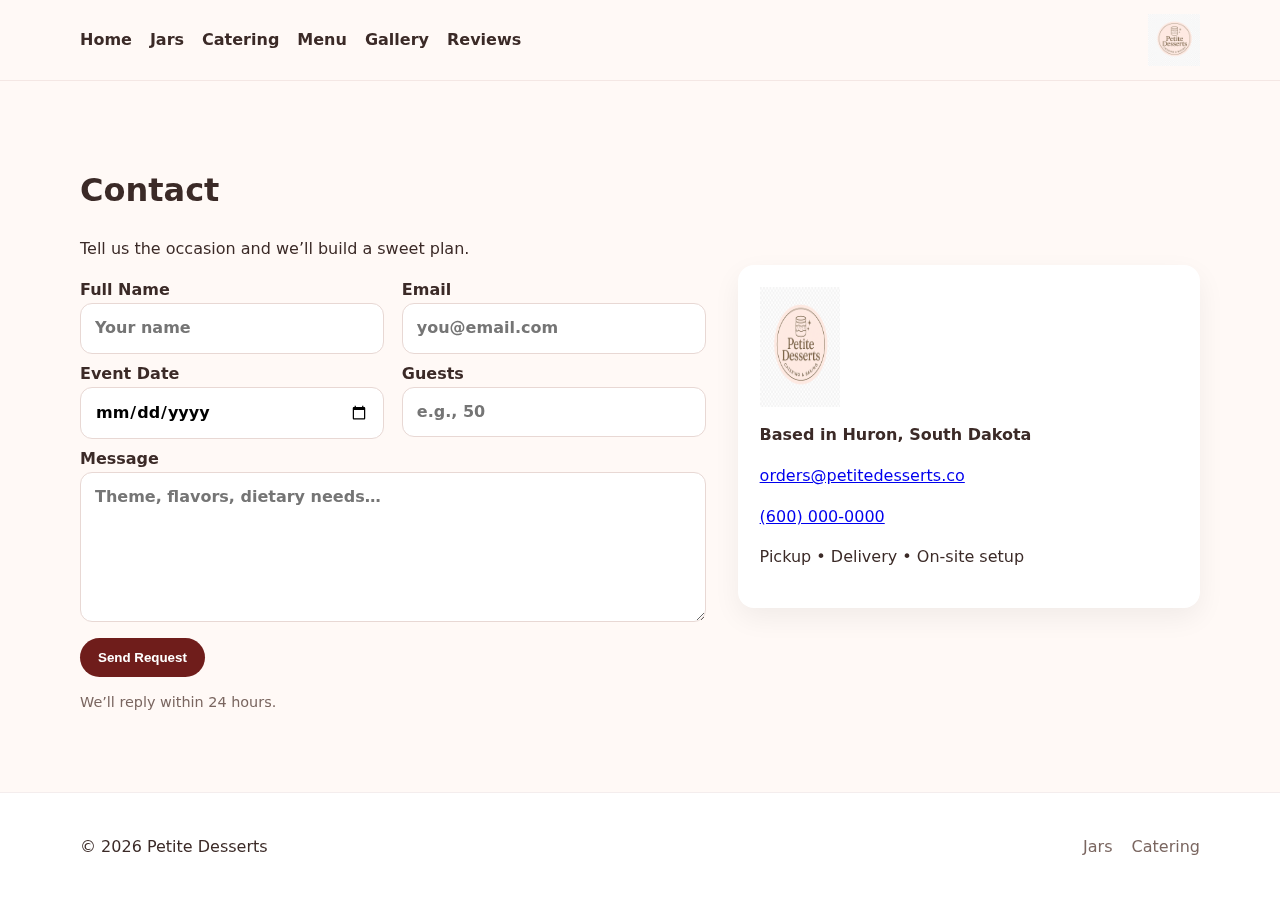
<file: contact.html>
<!DOCTYPE html>
<html lang="en">
<head>
  <meta charset="UTF-8" />
  <meta name="viewport" content="width=device-width, initial-scale=1" />
  <title>Contact — Petite Desserts</title>
  <meta name="description" content="Request a quote or ask a question." />
  <link rel="stylesheet" href="styles.css" />
  <script defer src="script.js"></script>
</head>
<body>
  <header class="site-header" data-scrolled="false">
    <div class="container header-inner">
      <nav class="nav">
        <button class="nav-toggle" aria-label="Menu" aria-expanded="false">☰</button>
        <ul class="nav-menu">
          <li><a href="index.html">Home</a></li>
          <li><a href="shop.html">Jars</a></li>
          <li><a href="catering.html">Catering</a></li>
          <li><a href="menu.html">Menu</a></li>
          <li><a href="gallery.html">Gallery</a></li>
          <li><a href="reviews.html">Reviews</a></li>
        </ul>
      </nav>
      <a class="brand" href="index.html" style="margin-left:auto;">
        <img src="images/logo.png" alt="Petite Desserts" class="brand-logo" width="160" height="160">
      </a>
    </div>
  </header>

  <main class="section">
    <div class="container two-col">
      <div class="text" data-animate>
        <h1>Contact</h1>
        <p>Tell us the occasion and we’ll build a sweet plan.</p>
        <!-- Replace YOUR_FORMSPREE_ID -->
        <form class="form" id="contactForm" action="https://formspree.io/f/YOUR_FORMSPREE_ID" method="POST">
          <input type="text" name="_gotcha" class="hp" aria-hidden="true" tabindex="-1">
          <div class="grid two">
            <label>Full Name<input required name="name" type="text" placeholder="Your name"></label>
            <label>Email<input required name="email" type="email" placeholder="you@email.com"></label>
          </div>
          <div class="grid two">
            <label>Event Date<input name="date" type="date"></label>
            <label>Guests<input name="guests" type="number" min="1" placeholder="e.g., 50"></label>
          </div>
          <label>Message<textarea name="message" rows="5" placeholder="Theme, flavors, dietary needs…"></textarea></label>
          <button class="btn" type="submit">Send Request</button>
          <p class="form-note">We’ll reply within 24 hours.</p>
        </form>
      </div>
      <div class="media" data-animate>
        <div class="contact-card">
          <img src="images/logo.png" alt="" class="contact-logo" width="120" height="120">
          <p><strong>Based in Huron, South Dakota</strong></p>
          <p><a href="mailto:orders@petitedesserts.co">orders@petitedesserts.co</a></p>
          <p><a href="tel:+16000000000">(600) 000-0000</a></p>
          <p>Pickup • Delivery • On-site setup</p>
        </div>
      </div>
    </div>
  </main>

  <footer class="site-footer">
    <div class="container footer-inner">
      <p>© <span id="year"></span> Petite Desserts</p>
      <nav class="footer-nav">
        <a href="shop.html">Jars</a>
        <a href="catering.html">Catering</a>
      </nav>
    </div>
  </footer>
</body>
</html>
</file>
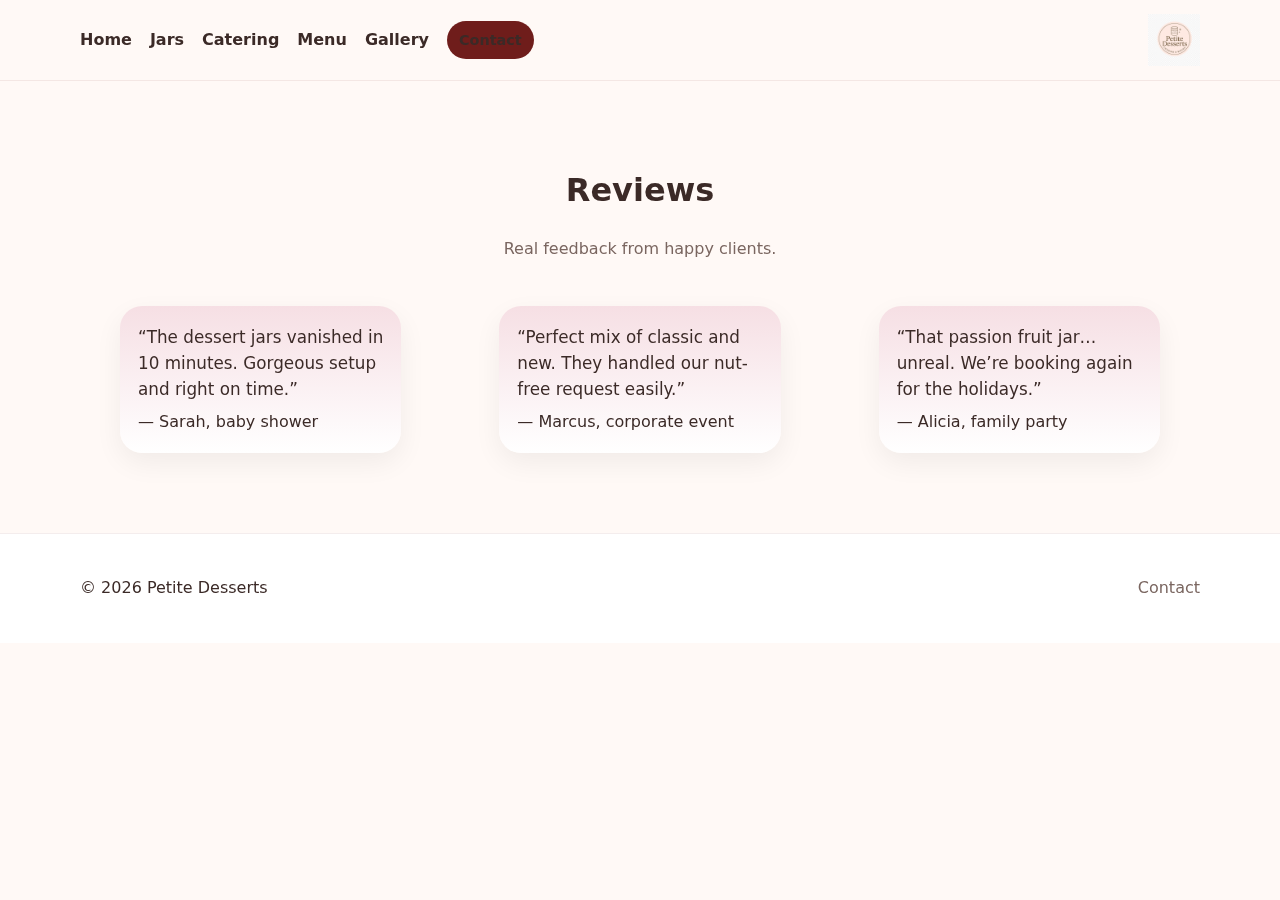
<file: reviews.html>
<!DOCTYPE html>
<html lang="en">
<head>
  <meta charset="UTF-8" />
  <meta name="viewport" content="width=device-width, initial-scale=1" />
  <title>Reviews — Petite Desserts</title>
  <meta name="description" content="Sweet words from happy clients." />
  <link rel="stylesheet" href="styles.css" />
  <script defer src="script.js"></script>
</head>
<body>
  <header class="site-header" data-scrolled="false">
    <div class="container header-inner">
      <nav class="nav">
        <button class="nav-toggle" aria-label="Menu" aria-expanded="false">☰</button>
        <ul class="nav-menu">
          <li><a href="index.html">Home</a></li>
          <li><a href="shop.html">Jars</a></li>
          <li><a href="catering.html">Catering</a></li>
          <li><a href="menu.html">Menu</a></li>
          <li><a href="gallery.html">Gallery</a></li>
          <li><a href="contact.html" class="btn small">Contact</a></li>
        </ul>
      </nav>
      <a class="brand" href="index.html" style="margin-left:auto;">
        <img src="images/logo.png" alt="Petite Desserts" class="brand-logo" width="160" height="160">
      </a>
    </div>
  </header>

  <main class="section">
    <div class="container">
      <div class="section-head">
        <h1>Reviews</h1>
        <p>Real feedback from happy clients.</p>
      </div>
      <div class="grid cards-3" id="reviewsGrid"></div>
    </div>
  </main>

  <footer class="site-footer">
    <div class="container footer-inner">
      <p>© <span id="year"></span> Petite Desserts</p>
      <nav class="footer-nav">
        <a href="contact.html">Contact</a>
      </nav>
    </div>
  </footer>
</body>
</html>
</file>
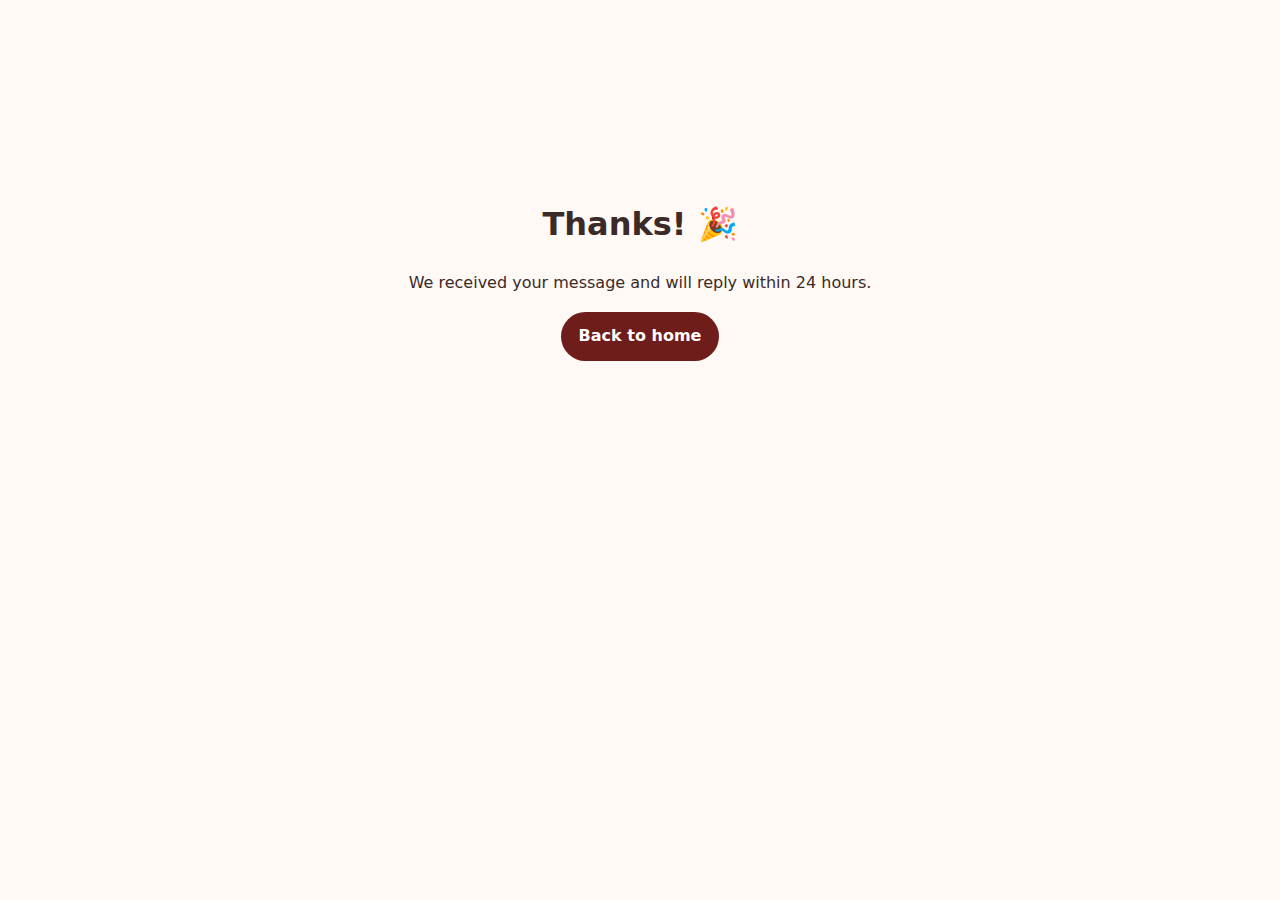
<file: thankyou.html>
<!DOCTYPE html>
<html lang="en">
<head>
  <meta charset="UTF-8" />
  <meta name="viewport" content="width=device-width, initial-scale=1" />
  <title>Thank you — Petite Desserts</title>
  <link rel="stylesheet" href="styles.css" />
</head>
<body>
  <main class="section" style="min-height:60vh; display:grid; place-items:center;">
    <div class="container" style="text-align:center">
      <h1>Thanks! 🎉</h1>
      <p>We received your message and will reply within 24 hours.</p>
      <a class="btn" href="index.html">Back to home</a>
    </div>
  </main>
</body>
</html>
</file>
<file: styles.css>
:root{
  --pink:#f6dfe4;
  --cocoa:#6f1d1b;
  --cream:#fff9f6;
  --ink:#3b2a27;
  --muted:#7a6660;
  --ring: 0 0 0 3px rgba(111,29,27,.15);
  --radius:22px;
}

*{box-sizing:border-box}
html,body{height:100%}
body{
  margin:0;
  font-family: ui-sans-serif, system-ui, -apple-system, "Segoe UI", Roboto, "Helvetica Neue", Arial, "Noto Sans";
  color:var(--ink);
  background:var(--cream);
  line-height:1.55;
  text-rendering:optimizeLegibility;
}

.hp{ position:absolute; left:-9999px; opacity:0 } /* honeypot */
.container{width:min(1120px, 92%); margin:auto}

/* Header */
.site-header{
  position:sticky; top:0; z-index:60;
  background:rgba(255,249,246,.8);
  backdrop-filter:saturate(140%) blur(8px);
  border-bottom:1px solid rgba(111,29,27,.08);
  transition:box-shadow .25s ease;
}
.site-header[data-scrolled="true"]{ box-shadow: 0 6px 24px rgba(0,0,0,.06) }
.header-inner{ display:flex; align-items:center; justify-content:space-between; padding:14px 0 }
.brand-logo{ height:52px; width:auto; display:block }

.nav-toggle{ display:none; border:0; background:none; font-size:26px; }
.nav-menu{ display:flex; gap:18px; list-style:none; padding:0; margin:0; align-items:center }
.nav-menu a{ text-decoration:none; color:var(--ink); font-weight:600 }
.nav-menu a:hover{ color:var(--cocoa) }

.btn{
  background:var(--cocoa); color:white; border:0; padding:12px 18px; border-radius:999px;
  font-weight:700; text-decoration:none; display:inline-block;
  transition: transform .06s ease, box-shadow .2s ease;
}
.btn:hover{ box-shadow:var(--ring) }
.btn:active{ transform:translateY(1px) }
.btn.ghost{ background:transparent; color:var(--cocoa); border:2px solid var(--cocoa) }
.btn.small{ padding:8px 12px; font-size:.9rem }

/* Hero */
.hero{ position:relative; min-height:72vh; display:grid; place-items:center; overflow:hidden }
.hero-media{
  position:absolute; inset:0;
  background:
    linear-gradient(to bottom, rgba(246,223,228,.55), rgba(255,249,246,.9)),
    url('images/hero-jars.avif') center/cover no-repeat;
  transform: translateZ(0);
}
.hero-vignette{ position:absolute; inset:0; box-shadow: inset 0 -160px 180px -80px rgba(246,223,228,.9); pointer-events:none }
.hero-content{ position:relative; text-align:center; padding:80px 0 }
.headline{ font-size: clamp(32px, 5vw, 56px); margin:0; letter-spacing:-.5px }
.accent{ color:var(--cocoa) }
.sub{ margin:.5rem auto 1.25rem; max-width:700px; color:var(--muted) }
.hero-cta{ display:flex; gap:12px; justify-content:center; flex-wrap:wrap }
.hero-badge{
  margin-top:16px; display:inline-block; padding:8px 14px; border-radius:999px;
  background:var(--pink); color:var(--cocoa); font-weight:700;
}

/* Sections */
.section{ padding:64px 0 }
.section.alt{ background:linear-gradient(180deg, var(--cream), #fff ); }
.section-head{ text-align:center; margin-bottom:28px }
.section-head h2{ font-size:clamp(26px,3.2vw,38px); margin:.2rem 0 }
.section-head p{ color:var(--muted) }

/* Grids & cards */
.grid{ display:grid; gap:18px }
.cards-3{ grid-template-columns: repeat(3, minmax(0,1fr)); }
.cards-3 .card img{ height:220px; object-fit:cover; width:100% }

@media (max-width: 900px){
  .cards-3{ grid-template-columns: 1fr 1fr; }
}
@media (max-width: 620px){
  .cards-3{ grid-template-columns: 1fr; }
  .nav-toggle{ display:block }
  .nav-menu{ position:absolute; right:4%; top:70px; background:white; padding:12px; border-radius:16px; box-shadow:0 10px 30px rgba(0,0,0,.06); display:none; flex-direction:column; }
  .nav-menu.open{ display:flex }
}

.card{
  border-radius:var(--radius);
  background:white; overflow:hidden;
  box-shadow: 0 10px 30px rgba(0,0,0,.06);
  transition: transform .2s ease, box-shadow .2s ease;
}
.card:hover{ transform: translateY(-2px); box-shadow: 0 16px 36px rgba(0,0,0,.08) }
.card-body{ padding:16px }
.card-body h3{ margin:.4rem 0 }
.link{ color:var(--cocoa); font-weight:700; text-decoration:none }
.link:hover{ text-decoration:underline }
.price{ font-weight:800; margin:.5rem 0 }

/* Two column */
.two-col{ display:grid; grid-template-columns:1.15fr .85fr; gap:32px; align-items:center }
@media (max-width: 920px){ .two-col{ grid-template-columns:1fr; } }

.soft-shadow{ border-radius:var(--radius); box-shadow:0 14px 40px rgba(0,0,0,.08); width:100% }

/* Chips, lists */
.chip{
  display:inline-flex; align-items:center; gap:8px;
  background:var(--pink); color:var(--cocoa); border-radius:999px;
  padding:8px 12px; font-weight:700; border:2px solid transparent; cursor:pointer
}
.chip:hover{ border-color:var(--cocoa) }
.chip.active{ background:var(--cocoa); color:white }

.checks{ list-style:none; padding:0; margin:16px 0 }
.checks li{ padding-left:28px; position:relative; margin:8px 0 }
.checks li::before{
  content:"✔"; position:absolute; left:0; top:.1rem; color:var(--cocoa); font-weight:900
}

/* Masonry gallery */
.masonry{ columns:3 280px; column-gap:14px }
.masonry img{ width:100%; border-radius:16px; margin-bottom:14px; break-inside:avoid; cursor:zoom-in }

/* Lightbox overlay */
.lb-backdrop{
  position:fixed; inset:0; background:rgba(0,0,0,.75); display:flex; align-items:center; justify-content:center;
  padding:24px; z-index:100; animation:fadeIn .2s ease both;
}
.lb-image{ max-width:min(92vw,1200px); max-height:84vh; border-radius:16px; box-shadow:0 20px 60px rgba(0,0,0,.5) }
@keyframes fadeIn{ from{opacity:0} to{opacity:1} }

/* Reviews */
.review{
  border-radius:var(--radius);
  background:linear-gradient(180deg, var(--pink), #fff);
  padding:18px;
  box-shadow:0 10px 28px rgba(0,0,0,.06);
}
.review blockquote{ margin:0 0 8px; font-size:1.05rem }

/* Forms */
.form label{ display:block; font-weight:700; margin-bottom:8px }
.form input,.form textarea{
  width:100%; padding:12px 14px; border-radius:12px; border:1px solid #e8d8d4; background:white;
  font:inherit;
}
.form input:focus,.form textarea:focus{ outline:none; box-shadow:var(--ring); border-color:#ebc1c1 }
.form .grid.two{ grid-template-columns:1fr 1fr }
.form-note{ color:var(--muted); font-size:.9rem }
.contact-card{
  padding:22px; border-radius:16px; background:white; box-shadow:0 10px 28px rgba(0,0,0,.06);
}
.contact-logo{ width:80px; display:block; margin-bottom:10px }

/* Footer */
.site-footer{ padding:26px 0; border-top:1px solid rgba(111,29,27,.08); background:#fff }
.footer-inner{ display:flex; align-items:center; justify-content:space-between; gap:18px }
.footer-nav a{ color:var(--muted); text-decoration:none; margin-left:14px }
.footer-nav a:hover{ color:var(--cocoa) }

/* Modal */
.modal{ border:0; padding:0; border-radius:16px; width:min(720px, 92%) }
.modal::backdrop{ background:rgba(0,0,0,.35) }
.modal-box{ position:relative; padding:22px; background:white; border-radius:16px }
.modal .close{
  position:absolute; right:14px; top:8px; border:0; background:transparent; font-size:28px; cursor:pointer
}

/* Reveal-on-scroll */
[data-animate]{ opacity:0; transform: translateY(14px); transition: .5s ease }
[data-animate].visible{ opacity:1; transform:none }
</file>
